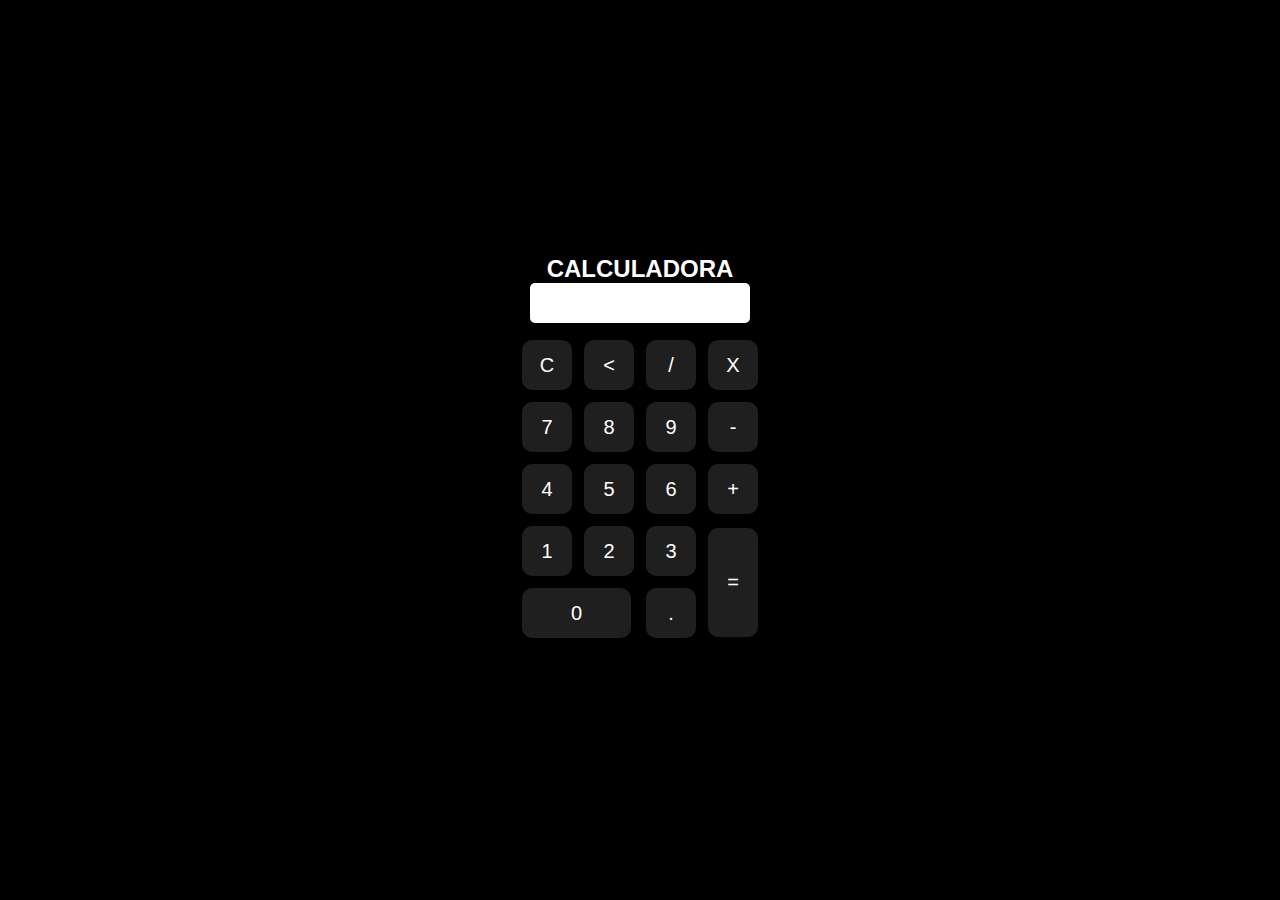
<file: projetos/calculadora/index.html>
<!DOCTYPE html>
<html lang="en">
<head>
    <meta charset="UTF-8">
    <meta name="viewport" content="width=device-width, initial-scale=1.0">
    <title>Calculadora</title>
    <link rel="stylesheet" href="style.css">
</head>
<body>
    <div class="fundo">
        <div class="calculadora">
            <h2>CALCULADORA</h2>
            <p class="resultado" id="resultado"></p>
            <table>
                <tr>    
                    <td><button class="botao" onclick="clean()">C</button></td>
                    <td><button class="botao" onclick="back()"><</button></td>
                    <td><button class="botao" onclick="insert('/')">/</button></td>
                    <td><button class="botao" onclick="insert('*')">X</button></td>
                </tr>
                <tr>
                    <td><button class="botao" onclick="insert('7')">7</button></td>
                    <td><button class="botao" onclick="insert('8')">8</button></td>
                    <td><button class="botao" onclick="insert('9')">9</button></td>
                    <td><button class="botao" onclick="insert('-')">-</button></td>
                </tr>
                <tr>
                    <td><button class="botao" onclick="insert('4')">4</button></td>
                    <td><button class="botao" onclick="insert('5')">5</button></td>
                    <td><button class="botao" onclick="insert('6')">6</button></td>
                    <td><button class="botao" onclick="insert('+')">+</button></td>
                </tr>
                <tr>
                    <td><button class="botao" onclick="insert('1')">1</button></td>
                    <td><button class="botao" onclick="insert('2')">2</button></td>
                    <td><button class="botao" onclick="insert('3')">3</button></td>
                    <td rowspan="2"><button class="botao" style="height: 109px;" onclick="calcular()">=</button></td>
                </tr>
                <tr>
                    <td colspan="2"><button class="botao" style="width: 109px;" onclick="insert('0')">0</button></td>
                    <td><button class="botao" onclick="insert('.')">.</button></td>
                </tr>
            </table>
        </div>
    </div>
    <script>
        function insert(num)
        {
            var numero = document.getElementById('resultado').innerHTML;
            document.getElementById('resultado').innerHTML = numero + num;
        }
        function clean()
        {
            document.getElementById('resultado').innerHTML = "";
        }
        function back()
        {
            var resultado = document.getElementById('resultado').innerHTML;
            document.getElementById('resultado').innerHTML = resultado.substring(0,resultado.length -1);
        }
        function calcular()
        {
            var resultado = document.getElementById('resultado').innerHTML;
            if(resultado) {
                document.getElementById('resultado').innerHTML = eval(resultado);
            } else {
                document.getElementById('resultado').innerHTML = "";
            }
        }
    </script>
</body>
</html>
</file>
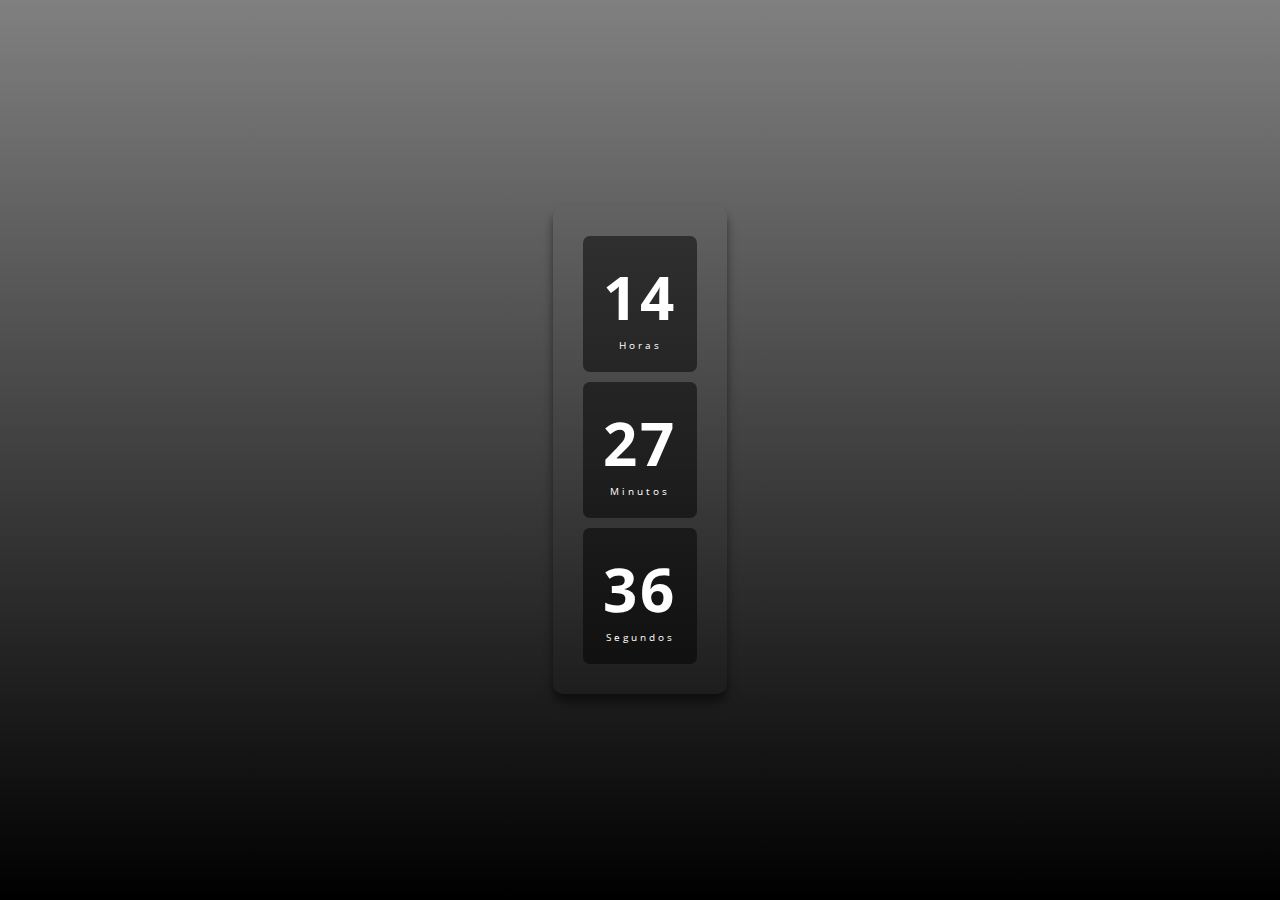
<file: projetos/relogio/index.html>
<!DOCTYPE html>
<html lang="pt-br">

<head>
    <meta charset="UTF-8">
    <meta name="viewport" content="width=device-width, initial-scale=1.0">
    <title>Relógio Digital</title>
    <link rel="stylesheet" href="style.css">

    <link rel="preconnect" href="https://fonts.googleapis.com">
    <link rel="preconnect" href="https://fonts.gstatic.com" crossorigin>
    <link href="https://fonts.googleapis.com/css2?family=Open+Sans:ital,wght@0,300..800;1,300..800&display=swap" rel="stylesheet">

</head>

<body>

    <div class="relogio">
        <div>
            <span id="horas">00</span>
            <span class="tempo">Horas</span>
        </div>

        <div>
            <span id="minutos">00</span>
            <span class="tempo">Minutos</span>
        </div>

        <div>
            <span id="segundos">00</span>
            <span class="tempo">Segundos</span>
        </div>

    </div> 
    
    <script src="script.js"></script>

</body>
</html>
</file>
<file: projetos/calculadora/style.css>
* {
    margin: 0;
    padding: 0;
    box-sizing: border-box;
}

body, html {
    width: 100%;
    height: 100%;
    font-family: Arial, Helvetica, sans-serif;
    background-color: black;
    color: white;
    display: flex;
    justify-content: center;
    align-items: center;
}

.calculadora {
    border-radius: 15px;
    padding: 15px;
    display: flex;
    flex-direction: column;
    align-items: center;
    width: 500px;
    max-width: 250px;
}

.botao {
    width: 50px;
    height: 50px;
    font-size: 20px;
    cursor: pointer;
    background-color: rgb(31, 31, 31);
    border: none;
    color: white;
    margin: 5px;
    border-radius: 10px;
}

.botao:hover {
    background-color: black;
}

.resultado {
    width: 100%;
    height: 40px;
    margin-bottom: 10px;
    background-color: white;
    font-size: 25px;
    color: black;
    text-align: right;
    padding: 5px 10px;
    border-radius: 5px;
}
</file>
<file: projetos/relogio/style.css>
* {
    margin: 0;
    padding: 0;
    font-family: "Open sans", sans-serif;
}

body {
    height: 100vh;
    background: linear-gradient(grey, black);
    display: flex;
    align-items: center;
    justify-content: center;
}

.relogio {
    display: flex;
    flex-direction: column;
    align-items: center;
    justify-content: space-around;
    gap: 10px;
    background-color: transparent;
    border-radius: 10px;
    box-shadow: 0px 8px 10px rgba(0, 0, 0, .5);
    padding: 30px;
}

.relogio div {
    display: flex;
    flex-direction: column;
    align-items: center;
    justify-content: center;
    color: white;
    background: rgba(0, 0, 0, .5);
    border-radius: 7px;
    letter-spacing: 3px;
    padding: 20px;
}

#horas, #minutos, #segundos {
    font-weight: bold;
    font-size: 60px;
}

.tempo {
    font-size: 10px;
}
</file>
